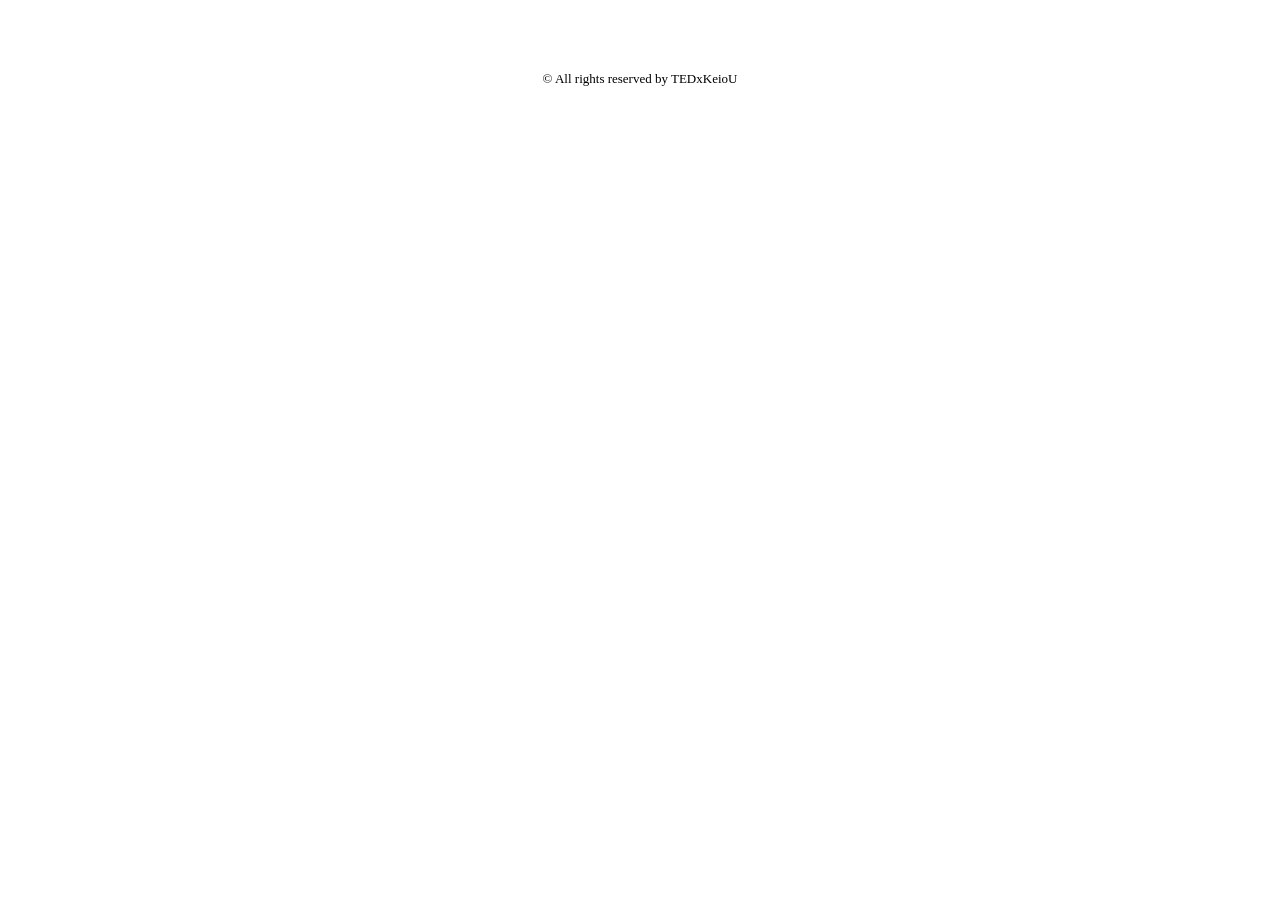
<file: footer.html>
<!DOCTYPE html>
<html>
<head>
  <meta charset="UTF-8">
  <link rel="stylesheet" href="/footer.css">
  <title></title>
</head>
<body>
<!-- footer -->
  <footer>
    <!--
        <ul class="footer-menu">
        <li>Home ｜</li>
        <li>Conferences ｜</li>
        <li>About ｜</li>
        <li>Contact</li>
        </ul>
    -->
    <p>© All rights reserved by TEDxKeioU</p>
  </footer>
</body>
</html>
</file>
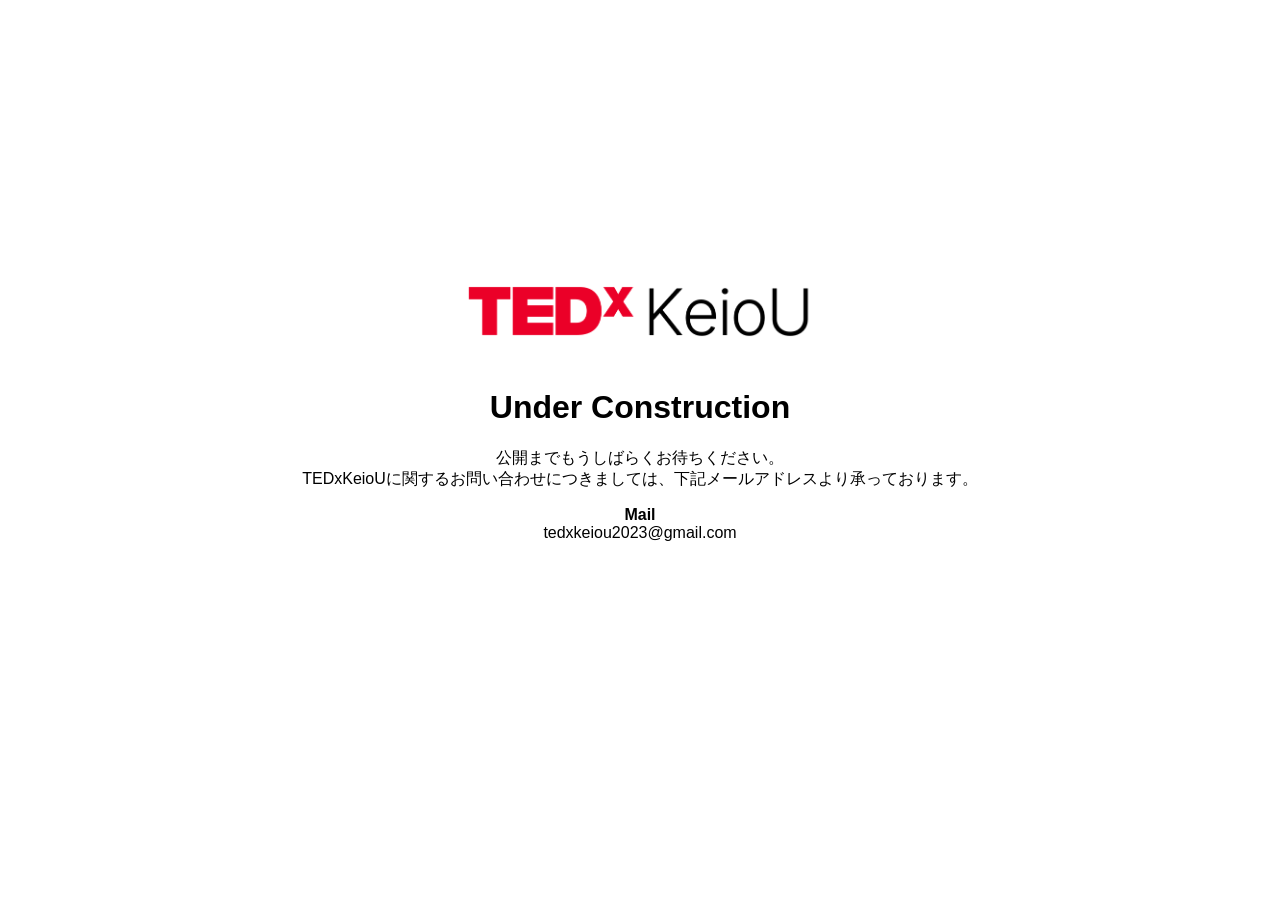
<file: old_index.html>
<!DOCTYPE html>
<html lang="jp">
<head>
    <meta charset="UTF-8">
    <meta http-equiv="X-UA-Compatible" content="IE=edge">
    <meta name="viewport" content="width=device-width, initial-scale=1.0">
    <title>TEDxKeioU</title>
   <style>
    .content-wrapper {
    font-family: "Yu Gothic Medium", "游ゴシック Medium", "YuGothic", "游ゴシック体", sans-serif;
    display: flex;
    align-items: center;
    justify-content: center;
    height: calc(100vh - 100px);
    }
    .content{
        text-align: center;
    }
    img{
        width: 50vw;
        max-width: 400px;
        min-width: 200px;
        height: auto;
    }
    span{
        font-weight: bolder;
    }
</style>
</head>
<body>
    <dic class="content-wrapper">
        <div class="content">
            <img src="img/logo-black.png">
            <h1>
                Under Construction
            </h1>
            <p>
                公開までもうしばらくお待ちください。<br>
                TEDxKeioUに関するお問い合わせにつきましては、下記メールアドレスより承っております。
            </p>
            <p>
                <span>Mail</span><br>tedxkeiou2023@gmail.com
            </p>
        </div>
    </dic>
</body>
</html>
</file>
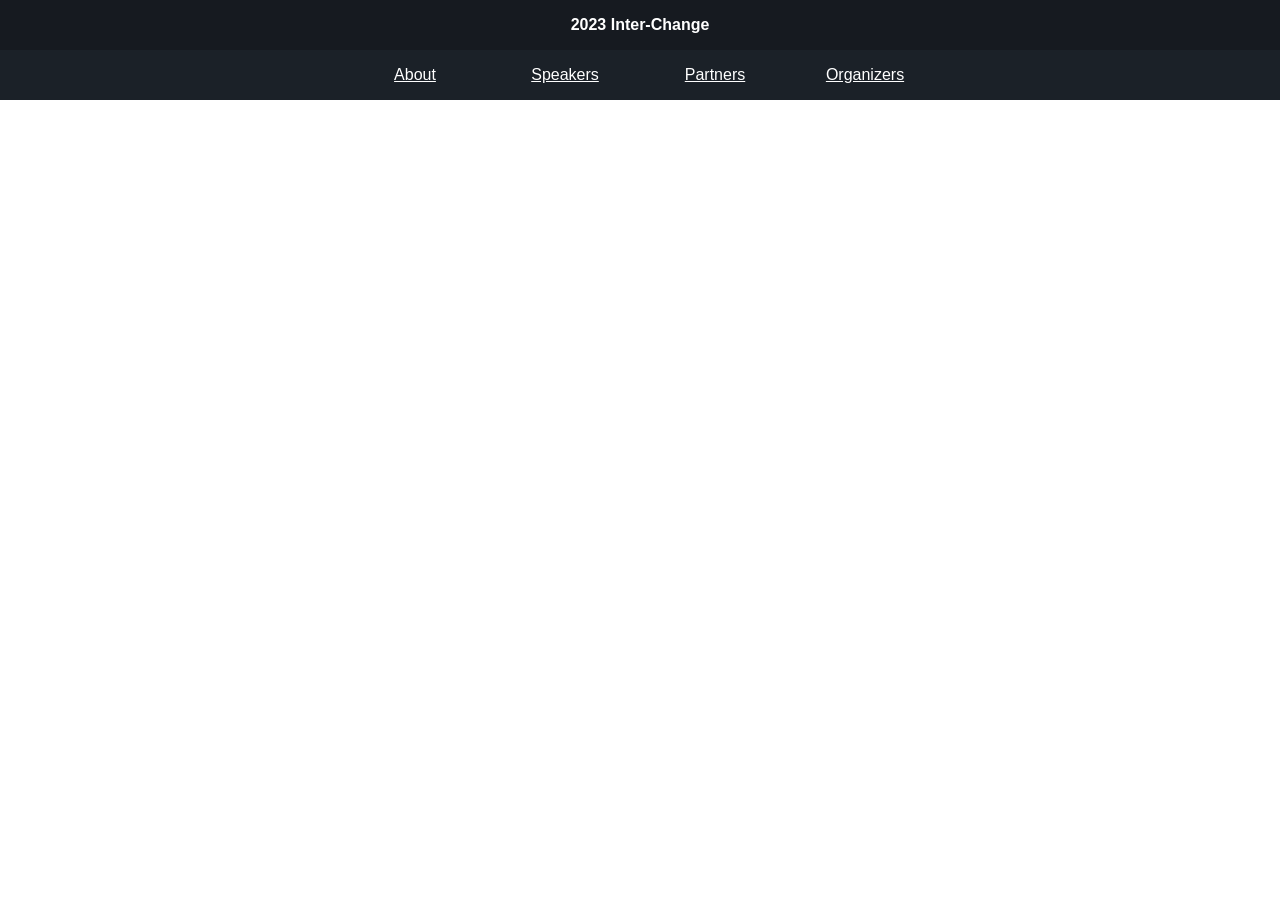
<file: component/event-header.html>
<!DOCTYPE html>
<html>
    <head>
        <meta charset="UTF-8">
        <link rel="stylesheet" href="/component/event-header.css">
        <title>event-header</title>
    </head>
    <script>
        //カレント表示
        const headerNavLink = document.querySelectorAll('.event-nav-link');

        headerNavLink.forEach((targetLink) => {
        if (targetLink.href === location.href) {
            targetLink.classList.add('is-current');
            console.log('well done!');
        }
        });
    </script>
    <body>
    <!-- header -->
        <div class="event-nav-list">
            <div class="event-nav-list-title">
                <div>
                    2023 Inter-Change
                </div>
            </div>
            <div class="event-nav-itemwrapper">
                    <a class="event-nav-link" href="/conferences/2023/">
                        <div class="event-nav-list-item">
                            About
                        </div>
                    </a>
                    <a class="event-nav-link" href="/conferences/2023/speakers.html">
                        <div class="event-nav-list-item">
                            Speakers
                        </div>
                    </a>
                    <a class="event-nav-link" href="/conferences/2023/partners.html">
                        <div class="event-nav-list-item">
                            Partners
                        </div>
                    </a>
                    <a class="event-nav-link" href="/conferences/2023/organizers.html">
                        <div class="event-nav-list-item">
                            Organizers
                        </div>
                    </a>
            </div>
        </div>
    </body>
</html>
</file>
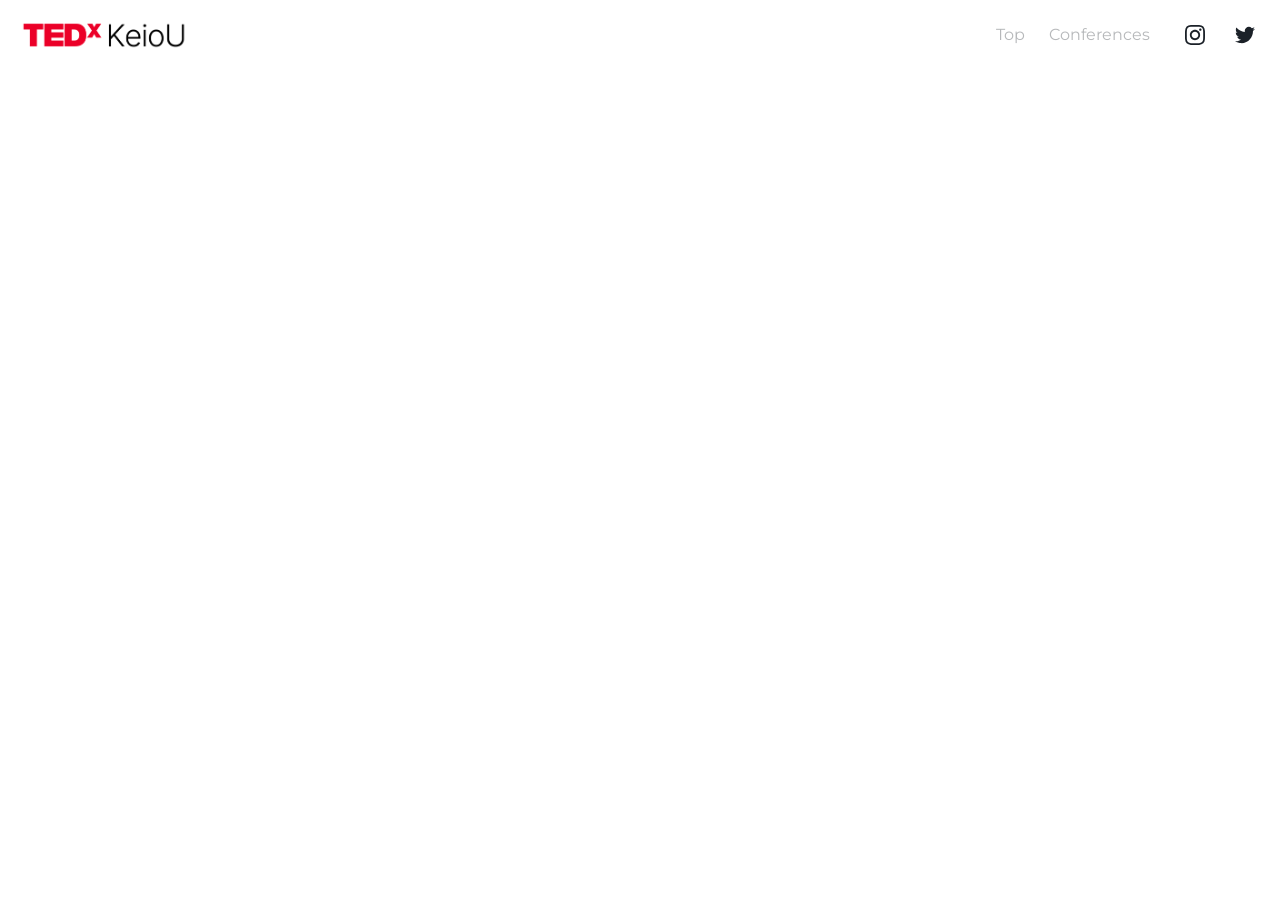
<file: component/header.html>
<!DOCTYPE html>
<html>
    <head>
    <meta charset="UTF-8">
    <meta http-equiv="X-UA-Compatible" content="IE=edge">
    <meta name="viewport" content="width=device-width, initial-scale=1.0">
    <link rel="stylesheet" href="/component/header.css">
    <title>header</title>
    <!--google fonts-->
    <link rel="preconnect" href="https://fonts.googleapis.com">
    <link rel="preconnect" href="https://fonts.gstatic.com" crossorigin>
    <link href="https://fonts.googleapis.com/css2?family=Libre+Baskerville:wght@700&family=Montserrat:wght@600&display=swap" rel="stylesheet">

    <script src="/component/header.js"></script>
    <script>
        //カレント表示
        const headerNavLink = document.querySelectorAll('.nav-link');

        headerNavLink.forEach((targetLink) => {
        if (targetLink.href === location.href) {
            targetLink.classList.add('header-is-current');
            console.log('well done!');
        }else if (targetLink.href.includes('conferences') && location.href.includes('conferences')) {
            targetLink.classList.add('header-is-current');
            console.log('well done!');
        }
        });
    </script>
    </head>
    <body>
        <header><!-- header -->
            <a href="/">
                <img src="/img/logo-black.png" height="50" width="auto">
            </a>
            <div class="socials">
                <a href="https://twitter.com/TEDxKeioU2023">
                    <svg xmlns="http://www.w3.org/2000/svg" viewBox="0 0 246.14 200" height="20" width="20">
                        <path id="Logo-2" d="M220.94,49.79c.15,2.17,.15,4.34,.15,6.53,0,66.73-50.8,143.69-143.69,143.69v-.04c-27.44,.04-54.31-7.82-77.41-22.64,3.99,.48,8,.72,12.02,.73,22.74,.02,44.83-7.61,62.72-21.66-21.61-.41-40.56-14.5-47.18-35.07,7.57,1.46,15.37,1.16,22.8-.87-23.56-4.76-40.51-25.46-40.51-49.5v-.64c7.02,3.91,14.88,6.08,22.92,6.32C10.57,61.81,3.73,32.29,17.13,9.21c25.64,31.55,63.47,50.73,104.08,52.76-4.07-17.54,1.49-35.92,14.61-48.25,20.34-19.12,52.33-18.14,71.45,2.19,11.31-2.23,22.15-6.38,32.07-12.26-3.77,11.69-11.66,21.62-22.2,27.93,10.01-1.18,19.79-3.86,29-7.95-6.78,10.14-15.31,18.99-25.19,26.14Z"/>
                    </svg>
                </a>
                <a href="https://www.instagram.com/tedxkeiou/">
                    <svg xmlns="http://www.w3.org/2000/svg" viewBox="0 0 24 24" height="20" width="20">
                        <path d="M12 2.163c3.204 0 3.584.012 4.85.07 3.252.148 4.771 1.691 4.919 4.919.058 1.265.069 1.645.069 4.849 0 3.205-.012 3.584-.069 4.849-.149 3.225-1.664 4.771-4.919 4.919-1.266.058-1.644.07-4.85.07-3.204 0-3.584-.012-4.849-.07-3.26-.149-4.771-1.699-4.919-4.92-.058-1.265-.07-1.644-.07-4.849 0-3.204.013-3.583.07-4.849.149-3.227 1.664-4.771 4.919-4.919 1.266-.057 1.645-.069 4.849-.069zm0-2.163c-3.259 0-3.667.014-4.947.072-4.358.2-6.78 2.618-6.98 6.98-.059 1.281-.073 1.689-.073 4.948 0 3.259.014 3.668.072 4.948.2 4.358 2.618 6.78 6.98 6.98 1.281.058 1.689.072 4.948.072 3.259 0 3.668-.014 4.948-.072 4.354-.2 6.782-2.618 6.979-6.98.059-1.28.073-1.689.073-4.948 0-3.259-.014-3.667-.072-4.947-.196-4.354-2.617-6.78-6.979-6.98-1.281-.059-1.69-.073-4.949-.073zm0 5.838c-3.403 0-6.162 2.759-6.162 6.162s2.759 6.163 6.162 6.163 6.162-2.759 6.162-6.163c0-3.403-2.759-6.162-6.162-6.162zm0 10.162c-2.209 0-4-1.79-4-4 0-2.209 1.791-4 4-4s4 1.791 4 4c0 2.21-1.791 4-4 4zm6.406-11.845c-.796 0-1.441.645-1.441 1.44s.645 1.44 1.441 1.44c.795 0 1.439-.645 1.439-1.44s-.644-1.44-1.439-1.44z"/>
                    </svg>
                </a>
            </div>
            <ul class="nav-list">
                <li class="nav-list-item">
                    <a class="nav-link" href="/">
                        Top
                    </a>
                </li>
                <li class="nav-list-item">
                    <a class="nav-link" href="/conferences/2023/">
                        Conferences
                    </a>
                </li>
                <!--
                <li class="nav-list-item">
                    <a class="nav-link" href="/about/">
                        About TEDx
                    </a>
                </li>
                <li class="nav-list-item">
                    <a class="nav-link" href="/contact/">
                        Contact
                    </a>
                </li>
                -->
            </ul>
        </header>
        <div class="openbtn1 mobile-menu">
            <span></span>
            <span></span>
            <span></span>
        </div>
        <nav id="g-nav">
            <div id="g-nav-list"><!--ナビの数が増えた場合縦スクロールするためのdiv※不要なら削除-->
                <ul>
                    <li><a href="/">Top</a></li>  
                    <li><a class="unlink">Conferences</a></li>  
                    <li><a href="/conferences/2023/">- 2023</a></li>  
                </ul>
            </div>
        </nav>
    </body>
</html>
</file>
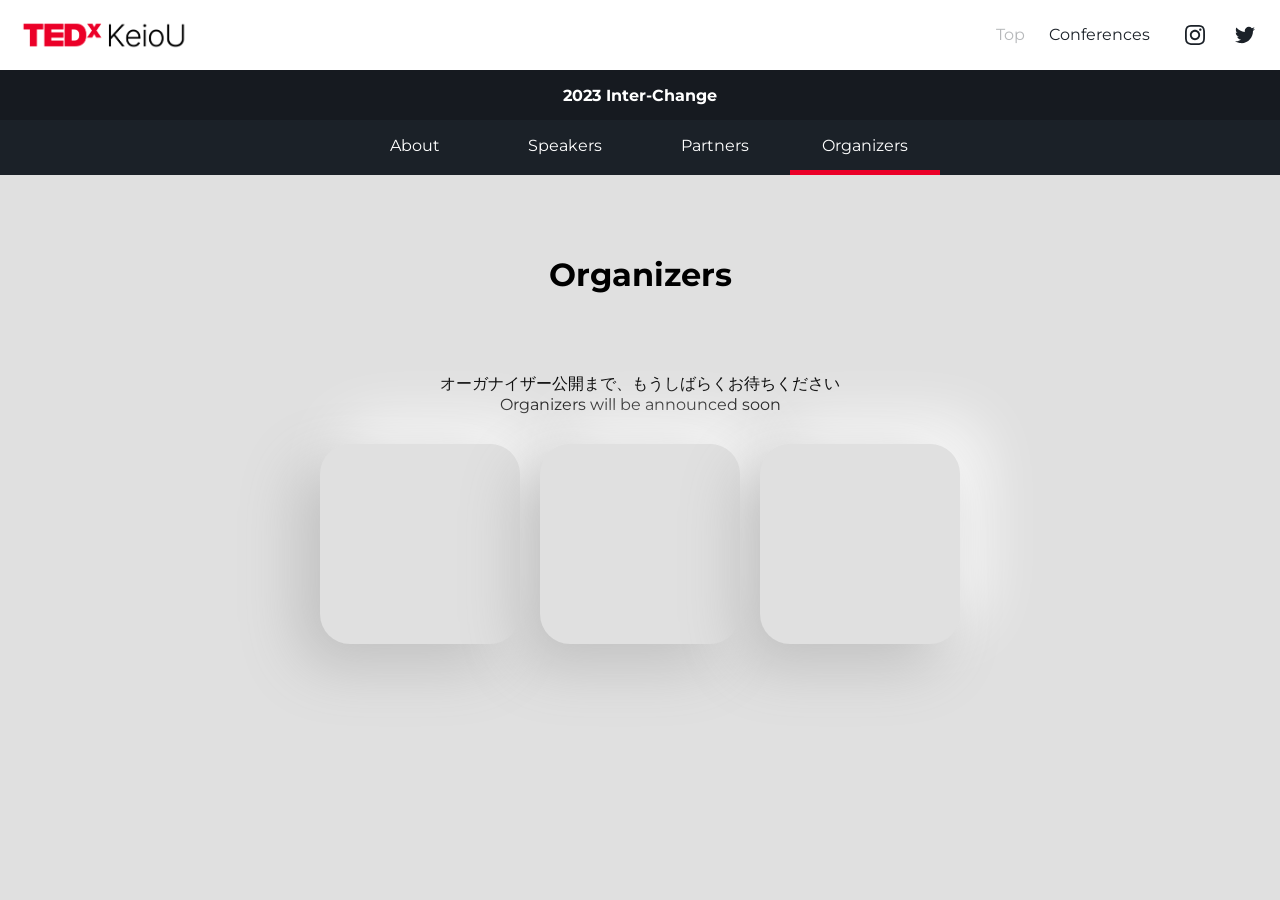
<file: conferences/2023/organizers.html>
<!DOCTYPE html>
<html lang="jp">
<head>
    <meta charset="UTF-8">
    <title>2023 Inter-Change | TEDxKeioU</title>
    <link rel="stylesheet" href="/event.css">
    <link rel="icon" href="/icon.png">

    <!-- jQuery.jsの読み込み -->
    <script src="https://code.jquery.com/jquery-1.12.4.min.js"></script>
    <script>
    //共通パーツ読み込み
    $(function() {
        $("#header").load("/component/header.html");
        $("#event-header").load("/component/event-header.html");
    });
    </script>
</head>
<body>
    <div id="header-wrapper">
        <div id="header"></div>
        <div id="event-header"></div>
    </div>

    <div class="fadein">
        <div class="label-title">
            <h1>
                Organizers
            </h1>
        </div>
        <div class="preparation-announcement">
            <div class="demo-content">
                オーガナイザー公開まで、もうしばらくお待ちください<br>
                Organizers will be announced soon
            </div>
            <div class="demo-boxes">
                <div class="demo-gray-rectangle"></div>
                <div class="demo-gray-rectangle"></div>
                <div class="demo-gray-rectangle"></div>
            </div>
        </div>
    </div>

    <div id="footer"></div>
</body>
</html>
</file>
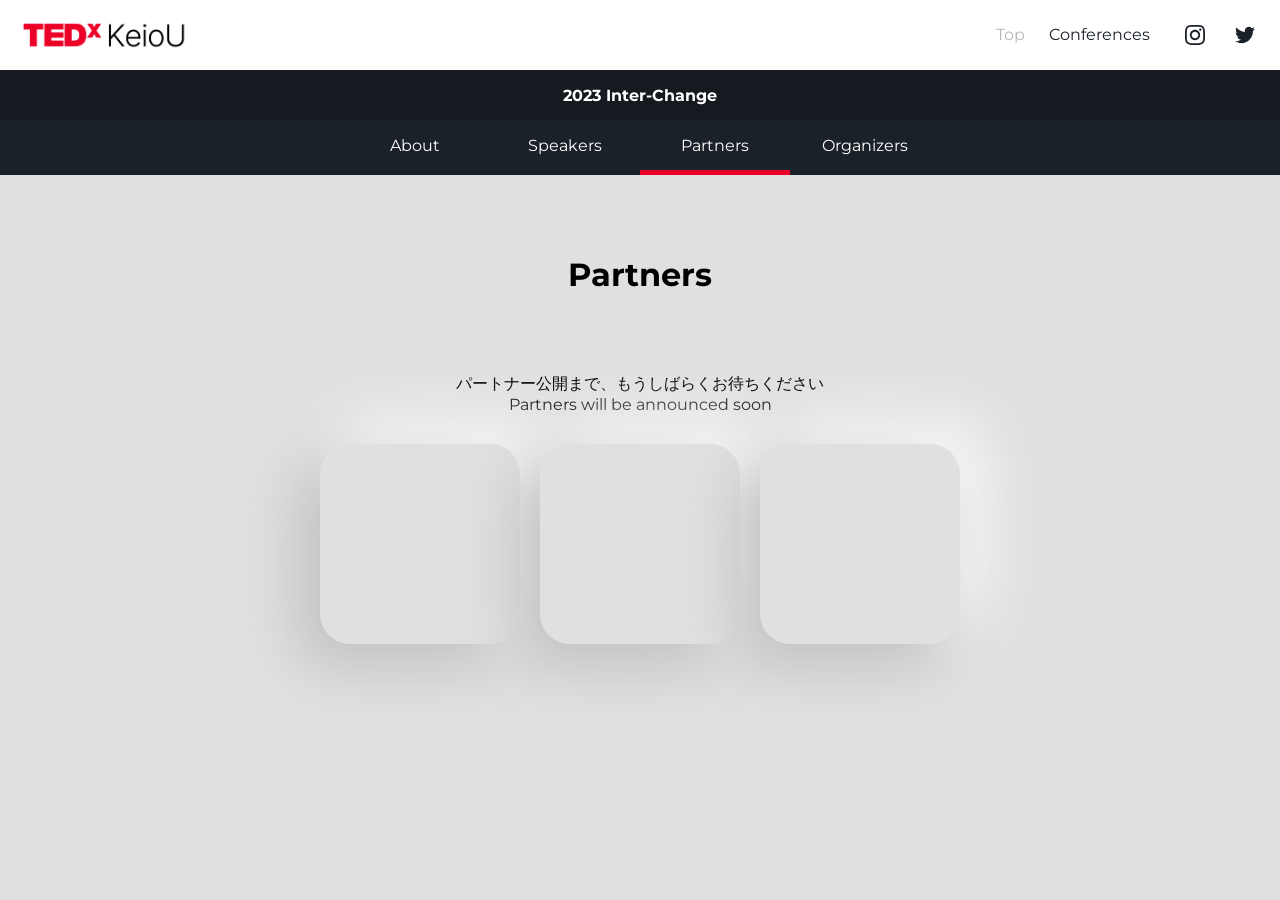
<file: conferences/2023/partners.html>
<!DOCTYPE html>
<html lang="jp">
<head>
    <meta charset="UTF-8">
    <title>2023 Inter-Change | TEDxKeioU</title>
    <link rel="stylesheet" href="/event.css">
    <link rel="icon" href="/icon.png">

    <!-- jQuery.jsの読み込み -->
    <script src="https://code.jquery.com/jquery-1.12.4.min.js"></script>
    <script>
    //共通パーツ読み込み
    $(function() {
        $("#header").load("/component/header.html");
        $("#event-header").load("/component/event-header.html");
    });
    </script>
</head>
<body>
    <div id="header-wrapper">
        <div id="header"></div>
        <div id="event-header"></div>
    </div>

    <div class="fadein">
        <div class="label-title">
            <h1>
                Partners
            </h1>
        </div>
        <div class="preparation-announcement">
            <div class="demo-content">
                パートナー公開まで、もうしばらくお待ちください<br>
                Partners will be announced soon
            </div>
            <div class="demo-boxes">
                <div class="demo-gray-rectangle"></div>
                <div class="demo-gray-rectangle"></div>
                <div class="demo-gray-rectangle"></div>
            </div>
        </div>
    </div>

    <div id="footer"></div>
</body>
</html>
</file>
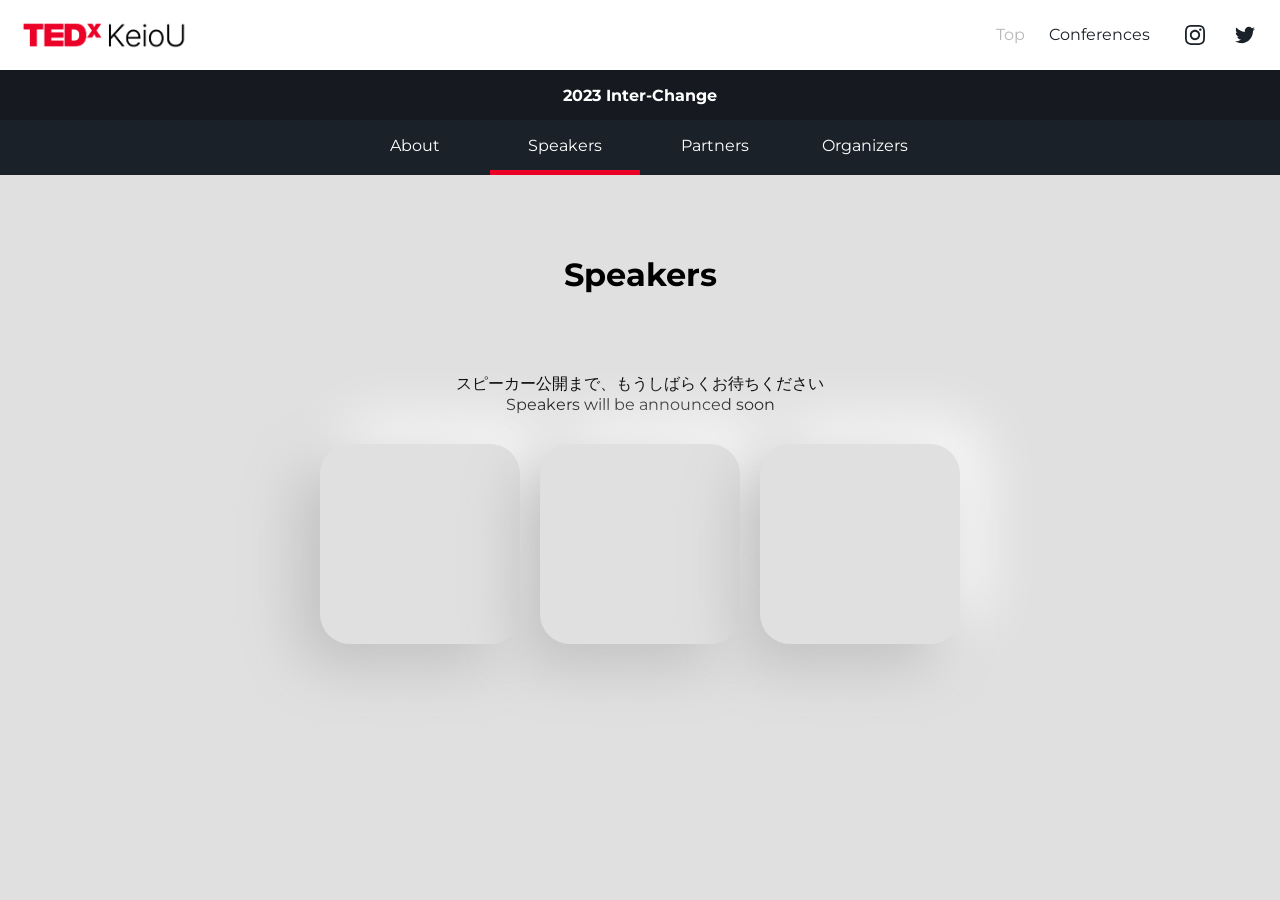
<file: conferences/2023/speakers.html>
<!DOCTYPE html>
<html lang="jp">
<head>
    <meta charset="UTF-8">
    <title>2023 Inter-Change | TEDxKeioU</title>
    <link rel="stylesheet" href="/event.css">
    <link rel="icon" href="/icon.png">
    

    <!-- jQuery.jsの読み込み -->
    <script src="https://code.jquery.com/jquery-1.12.4.min.js"></script>
    <script>
    //共通パーツ読み込み
    $(function() {
        $("#header").load("/component/header.html");
        $("#event-header").load("/component/event-header.html");
    });
    </script>
</head>
<body>
    <div id="header-wrapper">
        <div id="header"></div>
        <div id="event-header"></div>
    </div>

    <div class="fadein">
        <div class="label-title">
            <h1>
                Speakers
            </h1>
        </div>
        <div class="preparation-announcement">
            <div class="demo-content">
                スピーカー公開まで、もうしばらくお待ちください<br>
                Speakers will be announced soon
            </div>
            <div class="demo-boxes">
                <div class="demo-gray-rectangle"></div>
                <div class="demo-gray-rectangle"></div>
                <div class="demo-gray-rectangle"></div>
            </div>
        </div>
    </div>

    <div id="footer"></div>
</body>
</html>
</file>
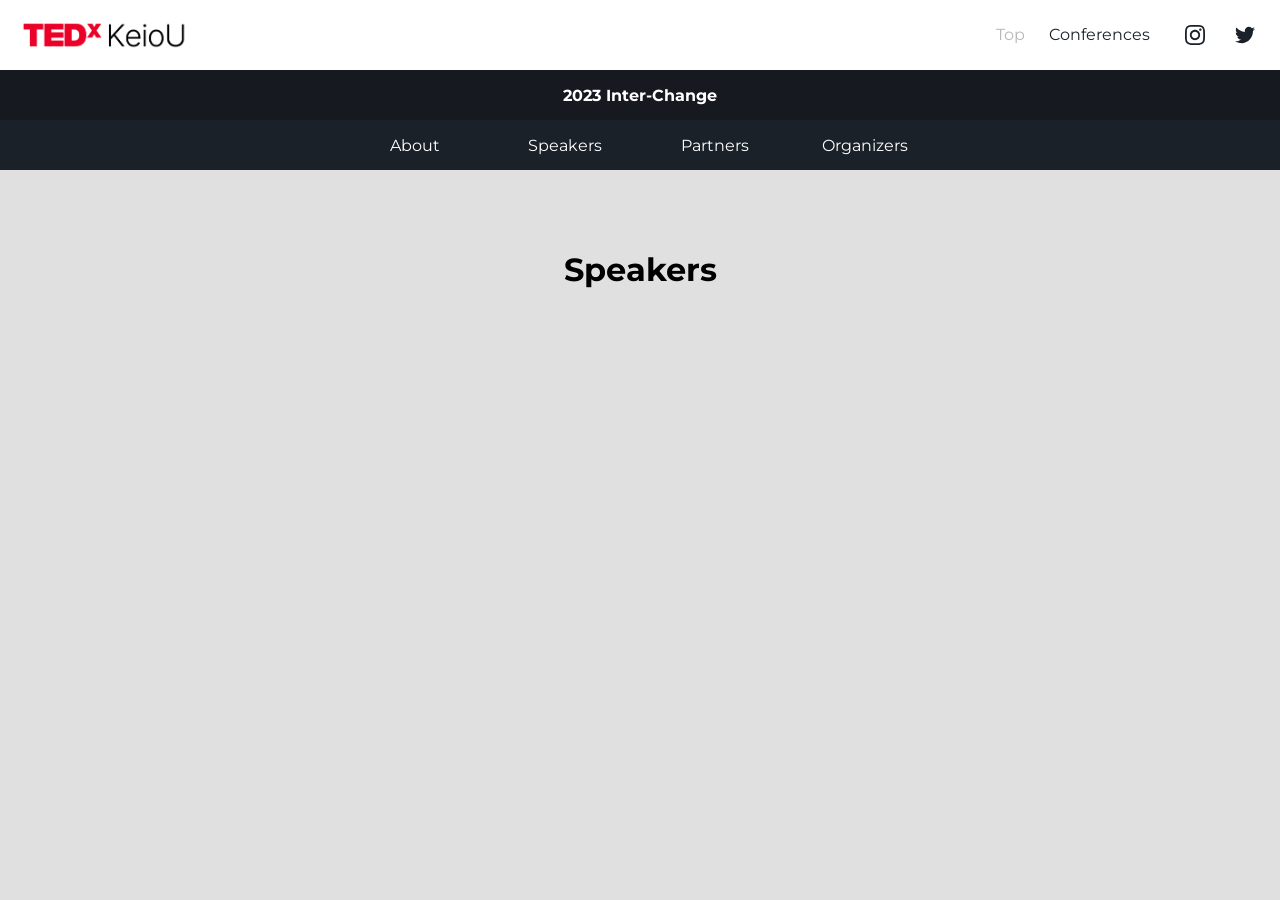
<file: conferences/2023/speakers_api.html>
<!DOCTYPE html>
<html lang="jp">
<head>
    <meta charset="UTF-8">
    <title>Speakers | 2023 Inter-Change - TEDxKeioU</title>
    <link rel="stylesheet" href="/event.css">
    <link rel="icon" href="/icon.png">
    

    <!-- jQuery.jsの読み込み -->
    <script src="https://code.jquery.com/jquery-1.12.4.min.js"></script>
    <script>
    //共通パーツ読み込み
    $(function() {
        $("#header").load("/component/header.html");
        $("#event-header").load("/component/event-header.html");
    });

    
    </script>
</head>
<body>
    <div id="header-wrapper">
        <div id="header"></div>
        <div id="event-header"></div>
    </div>

    <div class="fadein">
        <div class="label-title">
            <h1>
                Speakers
            </h1>
        </div>
        <div class="speaker-wrapper">
            <div id="api-speakers"></div>
        </div>
        <!--デモパーツ
        <div class="preparation-announcement">
            <div class="demo-content">
                スピーカー公開まで、もうしばらくお待ちください<br>
                Speakers will be announced soon
            </div>
            <div class="demo-boxes">
                <div class="demo-gray-rectangle"></div>
                <div class="demo-gray-rectangle"></div>
                <div class="demo-gray-rectangle"></div>
            </div>
        </div>
        -->
    </div>

    <div id="footer"></div>
</body>
<script>
    function clickBtn (num){
        console.log('clicked!!!'+ num);
        var speakertext_style = $('.speaker-text-' + num).css('display');
        console.log(speakertext_style);
        if(speakertext_style == "block"){
            // noneで非表示
            $('.speaker-text-' + num).css('display', 'none');
        }else{
            // blockで表示
            $('.speaker-text-' + num).css('display', 'block');
        }
    }



    // APIからデータを取得してHTMLに表示する関数
    async function displayAPIData() {
        console.log('api-test');
        try {
            // 外部APIからデータを取得
            const response = await fetch("https://tedxkeiou.microcms.io/api/v1/speakers/", {
                headers: {
                    "X-MICROCMS-API-KEY": "yvGnkZqyrPHIf5iyOknVFelDTR2eAEwBHHwP"
                }
            });
            const apiData = await response.json();
            // HTMLに表示するための要素を取得
            const apiDataElement = document.getElementById('api-speakers');
            // contentsキー内の各コンテンツをHTMLに表示
            let i = 0
            for (const content of apiData.contents) {
                i += 1;
                console.log(i);

                const speakerContainer = document.createElement('div');
                speakerContainer.classList.add('speaker-container');
                apiDataElement.appendChild(speakerContainer);


                const imageElement = document.createElement('img');
                imageElement.src = content.image.url;
                speakerContainer.appendChild(imageElement);

                const nameElement = document.createElement('h1');
                nameElement.innerText = content.name;
                speakerContainer.appendChild(nameElement);

                const titleElement = document.createElement('h2');
                titleElement.innerHTML = content.title;
                speakerContainer.appendChild(titleElement);                

                const textElement = document.createElement('div');
                textElement.classList.add('speaker-text-' + i);
                textElement.innerHTML = content.text;
                textElement.style.display = 'none';
                speakerContainer.appendChild(textElement);

                const textButton = document.createElement('button');
                textButton.setAttribute('onclick', 'clickBtn('+i+')');
                textButton.innerHTML = 'button';
                speakerContainer.appendChild(textButton);
            }
        } catch (error) {
            console.error(error);
        }
    }
    // 関数を実行
    displayAPIData();
    
    
</script>
</html>
</file>
<file: footer.css>
footer{
  width: 100%;
  height: 20px;
  /*
  background-color: #1B2128;
  color: white;
  */
  color: #000;
  text-align: center;
  padding-top: 50px;
  padding-bottom: 20px;
  font-size: small;
}
ul.footer-menu li {
  display: inline;
}
</file>
<file: component/event-header.css>
* {
  margin:0; padding:0;
}
body{
  font-family: 'Montserrat', sans-serif; 
}
#event-header{
  position: sticky;
  top: 0;
  z-index: 99;
}

.event-nav-list{
  width: 100%;
  display: flex;
  flex-flow: column;
  align-items: center;
  color: #fff;
  background-color: #1b2128;
}
.event-nav-list a{
  color: #fff;
}
.event-nav-list-title{
  background-color: #161a20;
  width: 100%;
  height: 50px;
  display: flex;
  align-items: center;
  justify-content: center;
  font-weight: bold;
  /*
  border-bottom: 1px solid #fff;
  */
}
.event-nav-itemwrapper{
  display: flex;
}
.event-nav-list-item{
  height: 50px;
  justify-content: center;
  display: flex;
  align-items: center;
  width: 25vw;
  max-width: 150px;
}
.event-nav-link{
  transition: all 0.3s ease;
}
.event-nav-link:hover{
  background-color: #EB0028;
  transition: all 0.3s ease;
}
/*
.event-nav-link:hover > .event-nav-list-item{
  border-bottom: rgb(255, 255, 255,0.3) 5px solid;
}
*/

/*カレント表示*/
.is-current{
}
.is-current > .event-nav-list-item{
  border-bottom: #EB0028 5px solid;
}

/*レスポンシブ*/
@media screen and (max-width:600px){
  .event-nav-link{
    font-size:min(4vw,16px);
  }
  .event-nav-itemwrapper{
  }
  .event-nav-list-item{
    width: initial;
    margin-left: 10px;
    margin-right: 10px;
  }
}
</file>
<file: component/header.css>
* {
    margin:0; padding:0;
}
#header-wrapper{
    position: sticky;
    top: 0;
    z-index: 99;
}

img{
    /*heightは属性で直接指定*/
    float: left;
}
a{
    text-decoration : none;
}
header {
    height: 50px;
    width: calc(100% - 20px);
    padding: 10px;
    background-color: #fff;
    color: #000;
    position: relative;
}
/* 要らない？↓
header .headline{
    line-height: 50px;
    float: left;
    font-size: 30px;
    margin-left: 100px;
}*/
.nav-list {
    line-height: 50px;
    float: right;
    list-style: none;
    margin-right: 20px;
}
.nav-list a{
    color: #1b212852;
}
.nav-list-item {
    list-style: none;
    display: inline-block;
    margin-left: 20px;
}
.socials svg{
    float: right;
    /*heightは属性で直接指定*/
    fill: #1B2128;
    margin: 15px;
}


.mobile-menu{
    height: 80px;
    width: 80px;
    position: absolute;
    right: 0;
    top: 0;
    background-color: #1B2128;
    display: none; 
}

body{
    font-family: 'Montserrat', sans-serif;
}
/*カレント表示*/
.header-is-current{
    color: #1B2128 !important;
}

@media screen and (max-width: 600px) {
    .nav-list{
        display: none;
    }
    .mobile-menu{
        display: flex;
    }
    .socials{
        margin-right: 60px;
    }
}






/* ------------------------ モバイル用 ------------------------ */
/*========= ナビゲーションのためのCSS ===============*/
/*アクティブになったエリア*/
#g-nav{
    z-index: 9999;
}

#g-nav.panelactive{
    /*position:fixed;にし、z-indexの数値を大きくして前面へ*/
    position:fixed;
    z-index: 999;
    top: 0;
    width:100%;
    height: 100vh;
    background-color: #1B2128;
}

/*丸の拡大*/
.circle-bg{
    position: fixed;
    z-index:999; 
    /*丸の形*/
    width: 100px;
    height: 100px;
    border-radius: 50%;
    background: #1B2128;
    /*丸のスタート位置と形状*/
    transform: scale(0);/*scaleをはじめは0に*/
    right:-50px;
    top:-50px;
    transition: all .6s;/*0.6秒かけてアニメーション*/
}

.circle-bg.circleactive{
    transform: scale(50);/*クラスが付与されたらscaleを拡大*/
}

/*ナビゲーションの縦スクロール*/
#g-nav-list{
    display: none;/*はじめは表示なし*/
    /*ナビの数が増えた場合縦スクロール*/
    position: fixed;
    z-index: 999; 
    width: 100%;
    height: 100vh;
    overflow: auto;
    -webkit-overflow-scrolling: touch;
}

#g-nav.panelactive #g-nav-list{
    display: block; /*クラスが付与されたら出現*/
}

/*ナビゲーション*/
#g-nav ul {
    opacity: 0;/*はじめは透過0*/
    /*ナビゲーション天地中央揃え※レイアウトによって調整してください。不必要なら削除*/
    position: absolute;
    z-index: 999;
    right:0;
    transform: translate(-10%,100%);
    font-size: 30px;
}

/*背景が出現後にナビゲーションを表示*/
#g-nav.panelactive ul {
    opacity:1;
}

/* 背景が出現後にナビゲーション li を表示※レイアウトによって調整してください。不必要なら削除*/
#g-nav.panelactive ul li{
    animation-name:gnaviAnime;
    animation-duration:1s;
    animation-delay:.2s;/*0.2 秒遅らせて出現*/
    animation-fill-mode:forwards;
    opacity:0;
}
@keyframes gnaviAnime{
    0% {
    opacity: 0;
    }
    100% {
    opacity: 1;
    }
}



/*リストのレイアウト設定*/
#g-nav li{
    text-align: right; 
    list-style: none;
}
#g-nav li .unlink{
    opacity: 0.3;
}

#g-nav li a{
    color: #fff;
    text-decoration: none;
    padding:10px;
    display: block;
    text-transform: uppercase;
    letter-spacing: 0.1em;
    font-weight: bold;
}

/*========= ボタンのためのCSS ===============*/
.openbtn1{
    top:10px;
    right: 10px;
    z-index: 9999;/*ボタンを最前面に*/
    cursor: pointer;
    width: 50px;
    height: 50px;
}

/*×に変化*/  
.openbtn1 span{
    display: inline-block;
    transition: all .4s;
    position: absolute;
    left: 14px;
    height: 3px;
    border-radius: 2px;
    background-color: #fff;
    width: 45%;
}

.openbtn1 span:nth-of-type(1) {
    top:15px; 
}

.openbtn1 span:nth-of-type(2) {
    top:23px;
}

.openbtn1 span:nth-of-type(3) {
    top:31px;
}

.openbtn1.active span:nth-of-type(1) {
    top: 18px;
    left: 18px;
    transform: translateY(6px) rotate(-45deg);
    width: 45%;
    background-color: #fff;
}

.openbtn1.active span:nth-of-type(2) {
    opacity: 0;
}

.openbtn1.active span:nth-of-type(3){
    top: 30px;
    left: 18px;
    transform: translateY(-6px) rotate(45deg);
    width: 45%;
    background-color: #fff;
}
</file>
<file: event.css>
.label-title{
    text-align: center;
    margin: 80px;
}
.preparation-announcement{
    text-align: center;
    position: relative;
    display: flex;
    flex-direction: column;
}
.demo-content{
    /*
    position: absolute;
    top: 90px;
    z-index: 1;
    */
    margin-bottom: 20px;
}
.demo-boxes{
    display: flex;
    justify-content: center;
}
.demo-gray-rectangle{
    width: min(30vw,200px);
    height: min(30vw,200px);
    margin: 10px;
    border-radius: 30px;
    background: #e0e0e0;
    box-shadow:  -20px 20px 60px #bebebe,
    20px -20px 60px #ffffff;
    transition: all 0.3s ease;
}
.demo-gray-rectangle:hover{
    transition: all 0.3s ease;
    box-shadow: none;
    /*
    box-shadow: inset -20px 20px 60px #bebebe,
                inset 20px -20px 60px #ffffff;
    */
}
body{
    background-color: #e0e0e0;
}

.speaker-contentswrapper{
    display: flex;
    justify-content: center;
    flex-wrap: wrap;
}
.speaker-contnetbox img{
    height: 200px;
    width: 200px;
    object-fit: cover;
    border-radius: 30px;
}
.speaker-contnetbox{
    width: 200px;
    margin: 10px;
}
.speaker-content-detail{
    height: 100px;
    width: 100px;
    background-color: red;
}

/*フェードイン*/
.fadein {
    animation-name:fadeUpAnime;
    animation-duration:1s;
    animation-fill-mode:forwards;
    opacity: 0;
    }
@keyframes fadeUpAnime{
    from {
    opacity: 0;
    transform: translateY(30px);
    }

    to {
    opacity: 1;
    transform: translateY(0);
    }
}
</file>
